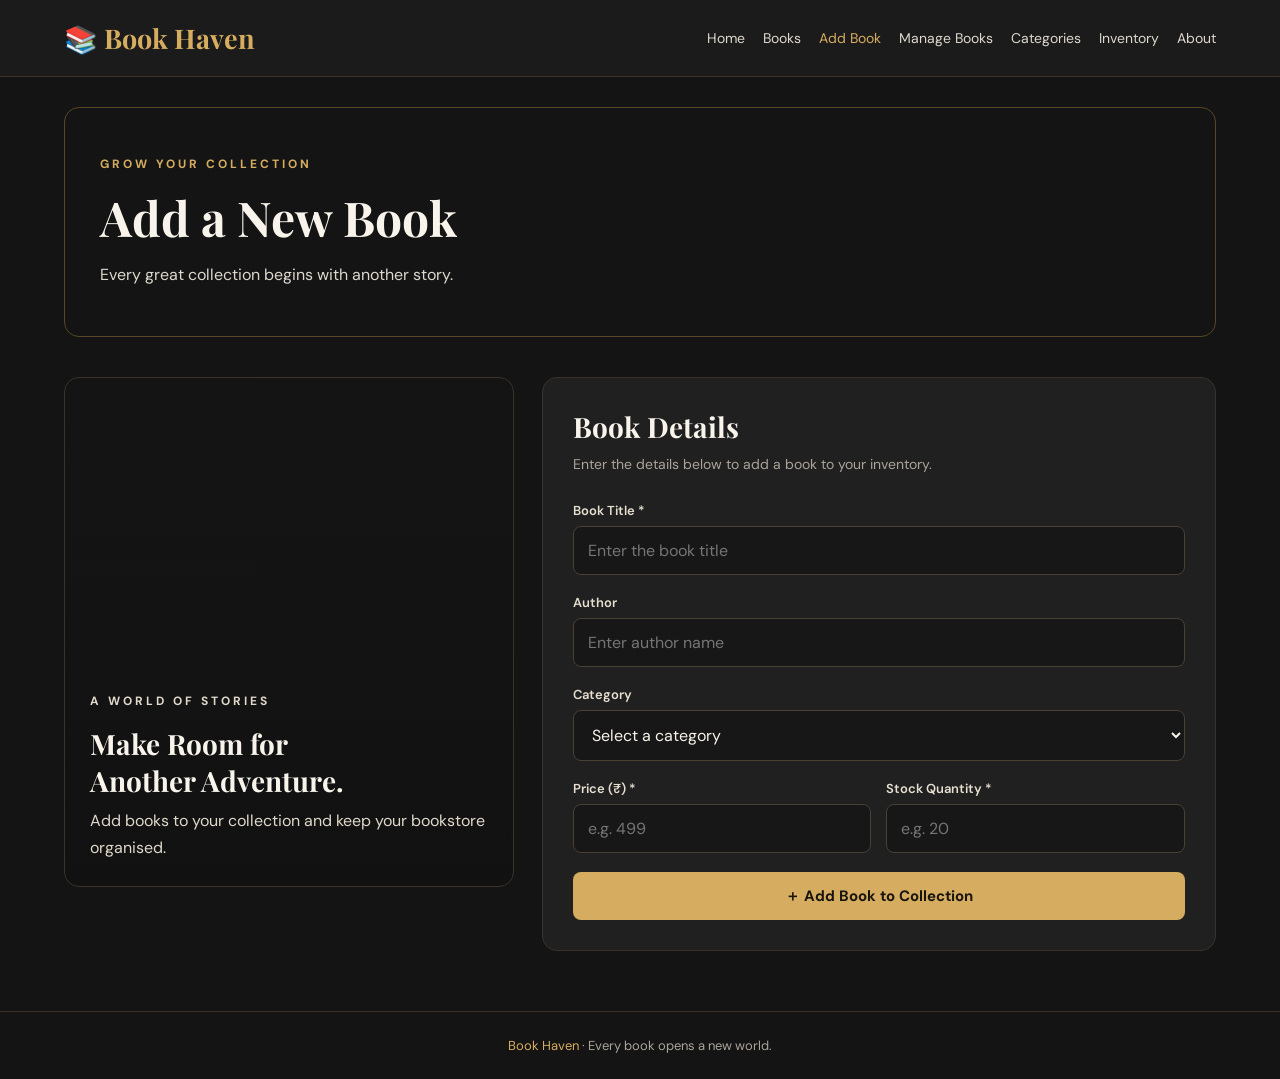
<file: public/add-book.html>
<!DOCTYPE html>
<html lang="en">
<head>
    <meta charset="UTF-8">
    <meta name="viewport" content="width=device-width, initial-scale=1.0">
    <title>Add a Book | Book Haven</title>

    <link href="https://fonts.googleapis.com/css2?family=DM+Sans:wght@400;500;600;700&family=Playfair+Display:wght@500;600;700&display=swap" rel="stylesheet">

    <style>
        * { box-sizing: border-box; margin: 0; padding: 0; }

        :root {
            --bg: #141414;
            --panel: #202020;
            --gold: #d6ad60;
            --gold-light: #f0d394;
            --white: #f8f4eb;
            --muted: #aaa49a;
            --border: #393329;
        }

        body {
            background: var(--bg);
            color: var(--white);
            font-family: 'DM Sans', sans-serif;
        }

        a { text-decoration: none; }

        header {
            padding: 20px 5%;
            background: #1b1b1b;
            border-bottom: 1px solid var(--border);
            display: flex;
            align-items: center;
            justify-content: space-between;
            gap: 20px;
            flex-wrap: wrap;
        }

        .logo {
            color: var(--gold);
            font: 700 27px 'Playfair Display', serif;
        }

        nav { display: flex; gap: 18px; flex-wrap: wrap; }

        nav a { color: #ded8cd; font-size: 14px; }
        nav a:hover, nav a.active { color: var(--gold); }

        .hero {
            width: 90%;
            max-width: 1400px;
            min-height: 230px;
            margin: 30px auto;
            padding: 35px;
            display: flex;
            align-items: center;
            border: 1px solid #5a4728;
            border-radius: 15px;
            background:
                linear-gradient(90deg, #141414f5, #141414b5, #14141430),
                url("https://images.unsplash.com/photo-1456513080510-7bf3a84b82f8?auto=format&fit=crop&w=1500&q=85")
                center 55% / cover no-repeat;
        }

        .eyebrow {
            color: var(--gold);
            font-size: 12px;
            letter-spacing: 3px;
            font-weight: 700;
            margin-bottom: 13px;
        }

        h1, h2, h3 { font-family: 'Playfair Display', serif; }

        .hero h1 { font-size: clamp(34px, 5vw, 48px); margin-bottom: 12px; }
        .hero p:last-child { color: #ded8cd; line-height: 1.7; }

        main {
            width: 90%;
            max-width: 1200px;
            margin: 40px auto 60px;
        }

        .layout {
            display: grid;
            grid-template-columns: minmax(0, 0.8fr) minmax(0, 1.2fr);
            gap: 28px;
            align-items: start;
        }

        .image-panel {
            min-height: 510px;
            border: 1px solid var(--border);
            border-radius: 15px;
            overflow: hidden;
            position: relative;
            background:
                linear-gradient(0deg, #111e 0%, #1114 55%, #1111 100%),
                url("https://images.unsplash.com/photo-1519682337058-a94d519337bc?auto=format&fit=crop&w=900&q=85")
                center / cover no-repeat;
        }

        .image-caption {
            position: absolute;
            bottom: 25px;
            left: 25px;
            right: 25px;
        }

        .image-caption h2 { font-size: 28px; margin-bottom: 8px; }
        .image-caption p { color: #e0d8ca; line-height: 1.7; }

        .form-panel {
            padding: 30px;
            background: var(--panel);
            border: 1px solid var(--border);
            border-radius: 15px;
        }

        .form-panel h2 { font-size: 28px; margin-bottom: 8px; }
        .description { color: var(--muted); font-size: 14px; margin-bottom: 25px; line-height: 1.7; }

        label {
            display: block;
            color: #e7dfd0;
            font-size: 13px;
            font-weight: 600;
            margin-bottom: 7px;
        }

        input, select {
            display: block;
            width: 100%;
            padding: 13px 14px;
            margin-bottom: 19px;
            border-radius: 8px;
            border: 1px solid #494133;
            background: #171717;
            color: var(--white);
            font: inherit;
        }

        input:focus, select:focus {
            outline: none;
            border-color: var(--gold);
        }

        .two-columns {
            display: grid;
            grid-template-columns: 1fr 1fr;
            gap: 15px;
        }

        button {
            width: 100%;
            padding: 14px;
            background: var(--gold);
            color: #19150e;
            border: none;
            border-radius: 8px;
            font: 700 15px 'DM Sans', sans-serif;
            cursor: pointer;
            transition: .2s;
        }

        button:hover { background: var(--gold-light); }

        .message {
            display: none;
            padding: 12px;
            margin-bottom: 18px;
            border-radius: 8px;
            font-size: 14px;
        }

        .message.success {
            display: block;
            color: #b6e6c0;
            background: #193a26;
        }

        .message.error {
            display: block;
            color: #ffb4a9;
            background: #421f1b;
        }

        footer {
            padding: 25px;
            text-align: center;
            border-top: 1px solid var(--border);
            color: var(--muted);
            font-size: 13px;
        }

        footer span { color: var(--gold); }

        @media (max-width: 850px) {
            header { justify-content: center; }
            nav { justify-content: center; }
            .layout { grid-template-columns: 1fr; }
            .image-panel { min-height: 320px; }
        }

        @media (max-width: 500px) {
            .hero { padding: 25px; }
            .form-panel { padding: 20px; }
            .two-columns { grid-template-columns: 1fr; gap: 0; }
        }
    </style>
</head>

<body>
<header>
    <a href="index.html" class="logo">📚 Book Haven</a>

    <nav>
        <a href="index.html">Home</a>
        <a href="books.html">Books</a>
        <a href="add-book.html" class="active">Add Book</a>
        <a href="manage-books.html">Manage Books</a>
        <a href="categories.html">Categories</a>
        <a href="inventory.html">Inventory</a>
        <a href="about.html">About</a>
    </nav>
</header>

<section class="hero">
    <div>
        <p class="eyebrow">GROW YOUR COLLECTION</p>
        <h1>Add a New Book</h1>
        <p>Every great collection begins with another story.</p>
    </div>
</section>

<main>
    <div class="layout">

        <section class="image-panel">
            <div class="image-caption">
                <p class="eyebrow">A WORLD OF STORIES</p>
                <h2>Make Room for<br>Another Adventure.</h2>
                <p>Add books to your collection and keep your bookstore organised.</p>
            </div>
        </section>

        <section class="form-panel">
            <h2>Book Details</h2>
            <p class="description">
                Enter the details below to add a book to your inventory.
            </p>

            <div id="message" class="message" role="status"></div>

            <form id="bookForm">
                <label for="title">Book Title *</label>
                <input id="title" name="title" type="text"
                       placeholder="Enter the book title" required maxlength="100">

                <label for="author">Author</label>
                <input id="author" name="author" type="text"
                       placeholder="Enter author name" maxlength="100">

                <label for="category">Category</label>
                <select id="category" name="category">
                    <option value="">Select a category</option>
                    <option>Programming</option>
                    <option>Fiction</option>
                    <option>Biography</option>
                    <option>Science</option>
                    <option>Education</option>
                    <option>Self-Help</option>
                    <option>Business</option>
                </select>

                <div class="two-columns">
                    <div>
                        <label for="prices">Price (₹) *</label>
                        <input id="prices" name="prices" type="number"
                               placeholder="e.g. 499" min="0" step="0.01" required>
                    </div>

                    <div>
                        <label for="stock">Stock Quantity *</label>
                        <input id="stock" name="stock" type="number"
                               placeholder="e.g. 20" min="0" step="1" required>
                    </div>
                </div>

                <button type="submit">＋ Add Book to Collection</button>
            </form>
        </section>

    </div>
</main>

<footer><span>Book Haven</span> · Every book opens a new world.</footer>

<script>
    const form = document.getElementById("bookForm");
    const message = document.getElementById("message");

    form.addEventListener("submit", async function(event) {
        event.preventDefault();

        const book = {
            title: document.getElementById("title").value.trim(),
            author: document.getElementById("author").value.trim(),
            category: document.getElementById("category").value,
            prices: Number(document.getElementById("prices").value),
            stock: Number(document.getElementById("stock").value)
        };

        if (!book.title) {
            showMessage("Please enter a book title.", "error");
            return;
        }

        if (!Number.isFinite(book.prices) || book.prices < 0 ||
            !Number.isInteger(book.stock) || book.stock < 0) {
            showMessage("Enter a valid price and whole-number stock quantity.", "error");
            return;
        }

        try {
            const response = await fetch("/books", {
                method: "POST",
                headers: { "Content-Type": "application/json" },
                body: JSON.stringify(book)
            });

            const result = await response.json().catch(() => ({}));

            if (!response.ok) {
                throw new Error(result.message || result.error || "Could not add the book.");
            }

            showMessage("Book added successfully!", "success");
            form.reset();
        } catch (error) {
            showMessage(
                error.message + " Check that your server and database are running.",
                "error"
            );
        }
    });

    function showMessage(text, type) {
        message.textContent = text;
        message.className = "message " + type;
    }
</script>
</body>
</html>
</file>
